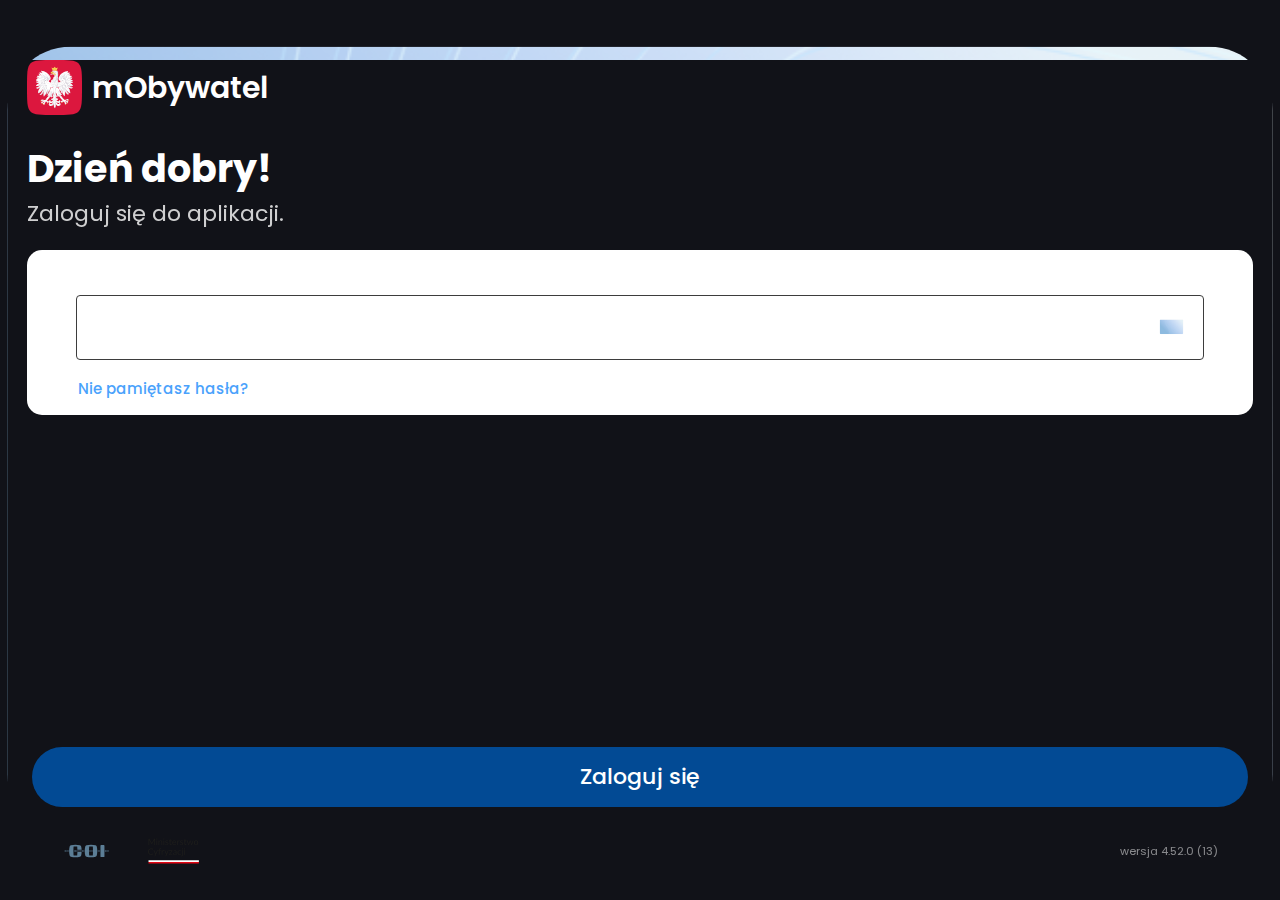
<file: id.html>
<head>
    <title>mObywatel</title>
    <meta charset="UTF-8">
    <link rel="stylesheet" href="assets/id.css?v=1.5">
    <link rel="stylesheet" href="assets/main.css">
    <link rel="icon" type="image/x-icon" href="https://play-lh.googleusercontent.com/_TNbiYKasPy_isTSEg2_UEzVaev4F8fO2lLunsHJ8_Ux2g3OzkSZyzpqvJG1woSj-WD4=w240-h480-rw">
    <link rel="apple-touch-icon" href="https://play-lh.googleusercontent.com/_TNbiYKasPy_isTSEg2_UEzVaev4F8fO2lLunsHJ8_Ux2g3OzkSZyzpqvJG1woSj-WD4=w240-h480-rw">
    <link rel="shortcut icon" href="https://play-lh.googleusercontent.com/_TNbiYKasPy_isTSEg2_UEzVaev4F8fO2lLunsHJ8_Ux2g3OzkSZyzpqvJG1woSj-WD4=w240-h480-rw">
    <meta name="format-detection" content="telephone=no">
    <meta name="viewport" content="width=device-width, initial-scale=0.8, user-scalable=no">
    <meta name="mobile-web-app-capable" content="yes">
</head>
<body>
    <div class="background"></div>
    <div class="top_grid">
        <img class="logo" src="assets/images/coi_common_ui_ic_mobywatel_logo.svg">
        <p class="logo_text">mObywatel</p>
    </div>
    <div class="top_text">
        <p class="welcome"></p>
        <p class="login_text">Zaloguj się do aplikacji.</p>
    </div>
    <div class="password_box">
        <div class="password_grid">
            <p class="password_text">Hasło</p>
            <div class="input_holder">
                <input class="password_input">
                <div class="eye"></div>
            </div>
            <p class="forgot_password">Nie pamiętasz hasła?</p>
        </div>
    </div>
    <div class="bottom">
        <p class="login">Zaloguj się</p>
        <div class="data">
            <img class="logo_other" style="height: 20px;" src="assets/images/coi_common_ui_ic_coi_mobywatel_logo.svg
">
            <img class="logo_other" src="assets/images/mc.svg">
            <p class="version">wersja 4.52.0 (13)</p>
        </div>
    </div>
    <script src="assets/id.js?v=1.1"></script>
    <script src="assets/manifest.js"></script>
</body>
</file>
<file: assets/id.css>
.login_title{
    font-weight: 700;
    font-size: 23px;
    margin-top: 45px;
    text-align: center;
}

.password_box{
    width: 97%;
    margin-top: 20px;
    height: 165px;
    background-color: white;
    margin-left: auto;
    margin-right: auto;
    position: relative;
    border-radius: 15px;
    box-shadow: var(--shadow);
}

.password_grid{
    display: grid;
    grid-template-columns: 100%;
    grid-auto-flow: row;
    grid-auto-rows: max-content;
    height: max-content;
    width: 92%;
    margin-left: auto;
    margin-right: auto;
    margin-top: auto;
    margin-bottom: auto;
}

.password_text{
    width: 100%;
    text-align: left;
    font-size: 15px;
    opacity: 0.7;
    margin-top: 20px;
    margin-bottom: 2px;
}

.input_holder{
    position: relative;
}

.eye{
    background-image: url('images/cardbg1.svg');
    position: absolute;
    top: 0;
    bottom: 0;
    margin-top: auto;
    margin-bottom: auto;
    right: 20px;
    width: 25px;
    height: 25px;
    background-size: 100%;
    background-repeat: no-repeat;
    background-position: center;
}

.eye_close{
    background-image: url('https://i.imgur.com/8mF1wUG.png');
}

.password_input{
    width: 100%;
    height: 65px;
    border-radius: 4px;
    outline: none;
    border: 1px solid rgb(61, 61, 61);
    padding: 15px;
    font-size: 15px;
}

.password_input:focus{
    border: 2px solid var(--text);
    caret-color: var(--text);
    display: block;
}

.forgot_password{
    color: var(--text);
    font-size: 15px;
    margin-top: 17px;
    margin-right: auto;
    margin-left: 2px;
    font-weight: 500;
}

.bottom{
    display: grid;
    grid-template-columns: 100%;
    width: 95%;
    margin-left: auto;
    margin-right: auto;
    left: 0;
    right: 0;
    grid-template-rows: max-content max-content;
    position: absolute;
    bottom: 20px;
    margin-bottom: 10px;
    margin-top: auto;
}

.login{
    color: white;
    line-height: 60px;
    text-align: center;
    font-weight: 500;
    font-size: 22px;
    width: 100%;
    background-color: rgb(2, 74, 148);
    height: 60px;
    border-radius: 40px;
    margin-bottom: 25px;
}

.data{
    height: max-content;
    width: 95%;
    margin-left: auto;
    margin-right: auto;
    display: grid;
    grid-template-columns: 80px 100px calc(100% - 180px);
    grid-template-rows: max-content;
}

.logo_text{
    margin-top: auto;
    margin-bottom: auto;
    height: max-content;
    margin-left: 10px;
    font-weight: 600;
    font-size: 30px;
}

.welcome{
    font-weight: 700;
    font-size: 38px;
    margin-top: auto;
    margin-bottom: auto;
    height: max-content;
    margin-top: 25px;
}

.background{
    position: absolute;
    top: 0;
    left: 0;
    width: 100%;
    height: 100%;
    z-index: -1;
    background-image: url('images/cardbg1.svg');
    background-size: 105%;
    background-position: center;
}

.login_text{
    margin-top: auto;
    margin-bottom: auto;
    height: max-content;
    opacity: 0.8;
    font-size: 22px;
}

.top_grid{
    margin-top: 60px;
    display: grid;
    grid-template-columns: max-content max-content;
    grid-template-rows: 100%;
    height: max-content;
    width: 97%;
    margin-left: auto;
    margin-right: auto;
}

.top_text{
    display: grid;
    grid-template-columns: 100%;
    width: 97%;
    height: max-content;
    margin-left: auto;
    margin-right: auto;
    grid-template-rows: max-content max-content;
    margin-bottom: 5px;
}

.logo{
    width: 55px;
}

.logo_other{
    height: 38px;
    margin-left: 0px;
    margin-top: auto;
    margin-bottom: auto;
}

.version{
    margin-right: 0px;
    opacity: 0.5;
    font-size: 11px;
    height: max-content;
    margin-top: auto;
    margin-bottom: auto;
    width: max-content;
    margin-left: auto;
}
</file>
<file: assets/main.css>
@import url('https://fonts.googleapis.com/css2?family=Poppins:ital,wght@0,100;0,200;0,300;0,400;0,500;0,600;0,700;0,800;0,900;1,100;1,200;1,300;1,400;1,500;1,600;1,700;1,800;1,900&family=Roboto:ital,wght@0,100;0,300;0,400;0,500;0,700;0,900;1,100;1,300;1,400;1,500;1,700;1,900&display=swap');

html{
    scroll-behavior: smooth;
    background: #111218;
    -webkit-background-clip: border-box;
}

input::-webkit-outer-spin-button,
input::-webkit-inner-spin-button {
  -webkit-appearance: none;
  margin: 0;
}

:root{
    --home: url('https://i.imgur.com/IpITRfg.png');
    --home-open: url('https://i.imgur.com/ji8YOOr.png');
    --services: url('https://i.imgur.com/ck28bKp.png');
    --services-open: url('https://i.imgur.com/tYOZsid.png');
    --qr: url('https://i.imgur.com/uvu5eLo.png');
    --qr-open: url('https://i.imgur.com/YJGX3eL.png');
    --more: url('https://i.imgur.com/eNy4kUx.png');
    --more-open: url('https://i.imgur.com/sLfN9li.png');
    --text: #4aa2fc;
    --font: #ffffff;
    --font2: black;
    --background: #111218;
    --background2: #1f2326;
}

body{
    background-color: #111218;
    padding-top: env(safe-area-inset-top);
    padding-bottom: calc(110px + env(safe-area-inset-bottom));
}

p, input{
    font-family: "Poppins", sans-serif;
    color: white;
}

*{
    -webkit-user-select: none;
    -ms-user-select: none;
    user-select: none;
    -webkit-tap-highlight-color: transparent;
}

::-webkit-scrollbar {
    display: none;
}

::-webkit-scrollbar-track {
    display: none;
}

::-webkit-scrollbar-thumb {
    display: none;
}

.main_button{
    color: #4ba4fe;
    background-color: #0a294c;
    width: max-content;
    padding-left: 18px;
    padding-right: 18px;
    font-size: 16px;
    font-weight: 600;
    height: 32px;
    margin-top: auto;
    margin-bottom: auto;
    margin-left: auto;
    margin-right: 20px;
    border-radius: 20px;
    border: none;
}

.bottom_element_image{
    pointer-events: none;
    width: 32px;
    background-position: center;
    background-size: 90%;
    background-repeat: no-repeat;
    height: 35px;
    margin-left: auto;
    margin-right: auto;
    margin-top: auto;
    margin-bottom: auto;
}
.home{
    background-image: var(--home);
}

.documents{
    background-image: var(--documents);
}

.services{
    background-image: var(--services);
}

.qr{
    background-image: var(--qr);
}

.more{
    background-image: var(--more);
}

.home_open{
    background-image: var(--home-open);
}

.documents_open{
    background-image: var(--documents-open);
}

.services_open{
    background-image: var(--services-open);
}

.qr_open{
    background-image: var(--qr-open);
}

.more_open{
    background-image: var(--more-open);
}

.bottom_element_grid{
    margin-top: 3px;
    margin-left: auto;
    margin-right: auto;
    grid-template-columns: 100%;
    grid-template-rows: max-content max-content;
    height: max-content;
    width: 100%;
    display: grid;
}

.bottom_element_text{
    margin-top: 0;
    font-size: 13px;
    color: white;
    font-weight: 500;
    margin-top: 3px;
    text-align: center;
}

.bottom_bar_grid{
    display: grid;
    grid-template-columns: repeat(4, calc(100% / 4));
    height: 100%;
    margin-top: 8px;
    width: 100%;
}
.bottom_bar{
    position: fixed;
    background-color: var(--background2);
    border-top: var(--background2);
    bottom: 0;
    left: 0;
    width: 100%;
    height: 110px;
    z-index: 1;
}

@supports (height: 100svh) {
  .container { min-height: 100svh; }
}

.open{
    color: var(--text);
}

.search_grid{
    display: grid;
    width: 98%;
    grid-template-columns: 30px calc(100% - 30px);
    background-color: rgb(229, 230, 235);
    padding: 5px;
    border-radius: 10px;
    margin-top: 0px;
}

.search_icon{
    width: 25px;
    margin-left: 5px;
}

.search{
    outline: none;
    border: none;
    background-color: transparent;
    font-weight: 600;
    font-size: 15px;
    margin-left: 5px;
}

.services_list{
    display: grid;
    grid-template-columns: 100%;
    width: 100%;
    height: max-content;
    grid-auto-flow: row;
    grid-auto-rows: max-content;
    background-color: white;
    border-radius: 19px;
}

.service{
    width: 90%;
    margin-left: auto;
    margin-right: auto;
    display: grid;
    grid-template-columns: 5% 80% 15%;
    border-bottom: 0.5px solid rgb(201, 201, 201);
    height: 80px;
}

.service_icon{
    width: 25px;
    margin-top: auto;
    margin-bottom: auto;
    margin-left: 0px;
}

.service_name{
    margin-top: auto;
    margin-bottom: auto;
    width: 100%;
    height: max-content;
    margin-left: 20px;
    font-weight: 500;
}

.arrow{
    width: 25px;
    margin-top: auto;
    margin-bottom: auto;
    margin-right: 0px;
    margin-left: auto;
}
</file>
